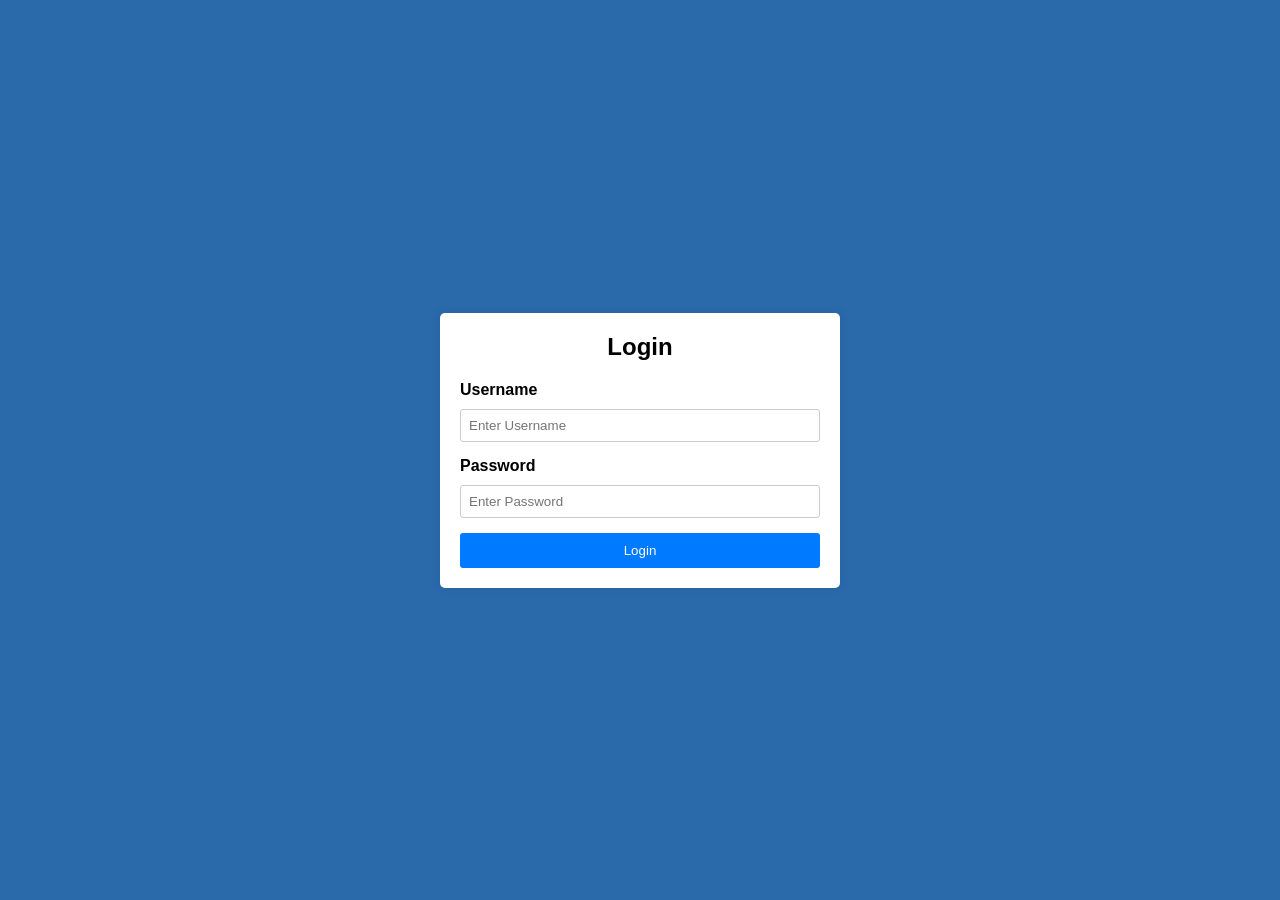
<file: www.finalistsporveturizm.com/login.html>
<!DOCTYPE html>
<html lang="en">

<head>
    <meta charset="UTF-8">
    <meta name="viewport" content="width=device-width, initial-scale=1.0">
    <title>Login Form</title>
    <link rel="stylesheet" href="assets/css/style1.css">

</head>

<body>
    <div class="login-container">
        <form action="Model/login.php" method="POST">
            <h2>Login</h2>
            <div class="input-group">
                <label for="username">Username</label>
                <input type="text" id="username" placeholder="Enter Username"  name="username" required>
            </div>
            <div class="input-group">
                <label for="password">Password</label>
                <input type="password" id="password" placeholder="Enter Password" name="password" required>
            </div>
            <button type="submit">Login</button>
        </form>
    </div>
</body>

</html>
</file>
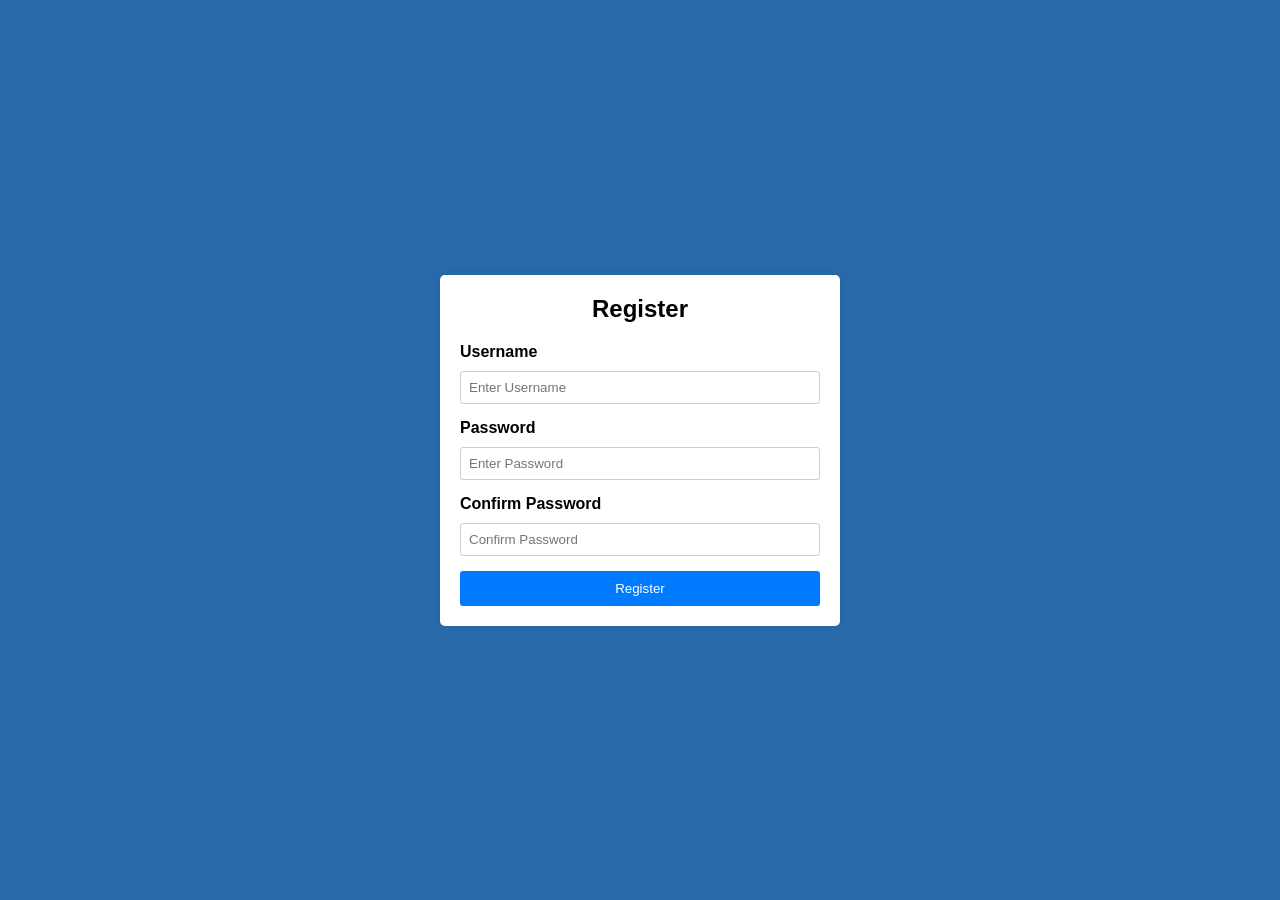
<file: www.finalistsporveturizm.com/register.html>
<!DOCTYPE html>
<html lang="en">

<head>
    <meta charset="UTF-8">
    <meta name="viewport" content="width=device-width, initial-scale=1.0">
    <title>Registration Form</title>
    <link rel="stylesheet" href="assets/css/style1.css">
</head>

<body>
    <div class="register-container">
        <form action="Model/register.php" method="POST">
            <h2>Register</h2>
            <div class="input-group">
                <label for="username">Username</label>
                <input type="text" id="username" placeholder="Enter Username" name="username" required>
            </div>
            <div class="input-group">
                <label for="password">Password</label>
                <input type="password" id="password" placeholder="Enter Password" name="password" required>
            </div>
            <div class="input-group">
                <label for="confirm_password">Confirm Password</label>
                <input type="password" id="confirm_password" placeholder="Confirm Password" name="confirm_password" required>
            </div>
            <button type="submit">Register</button>
        </form>
    </div>
</body>

</html>
</file>
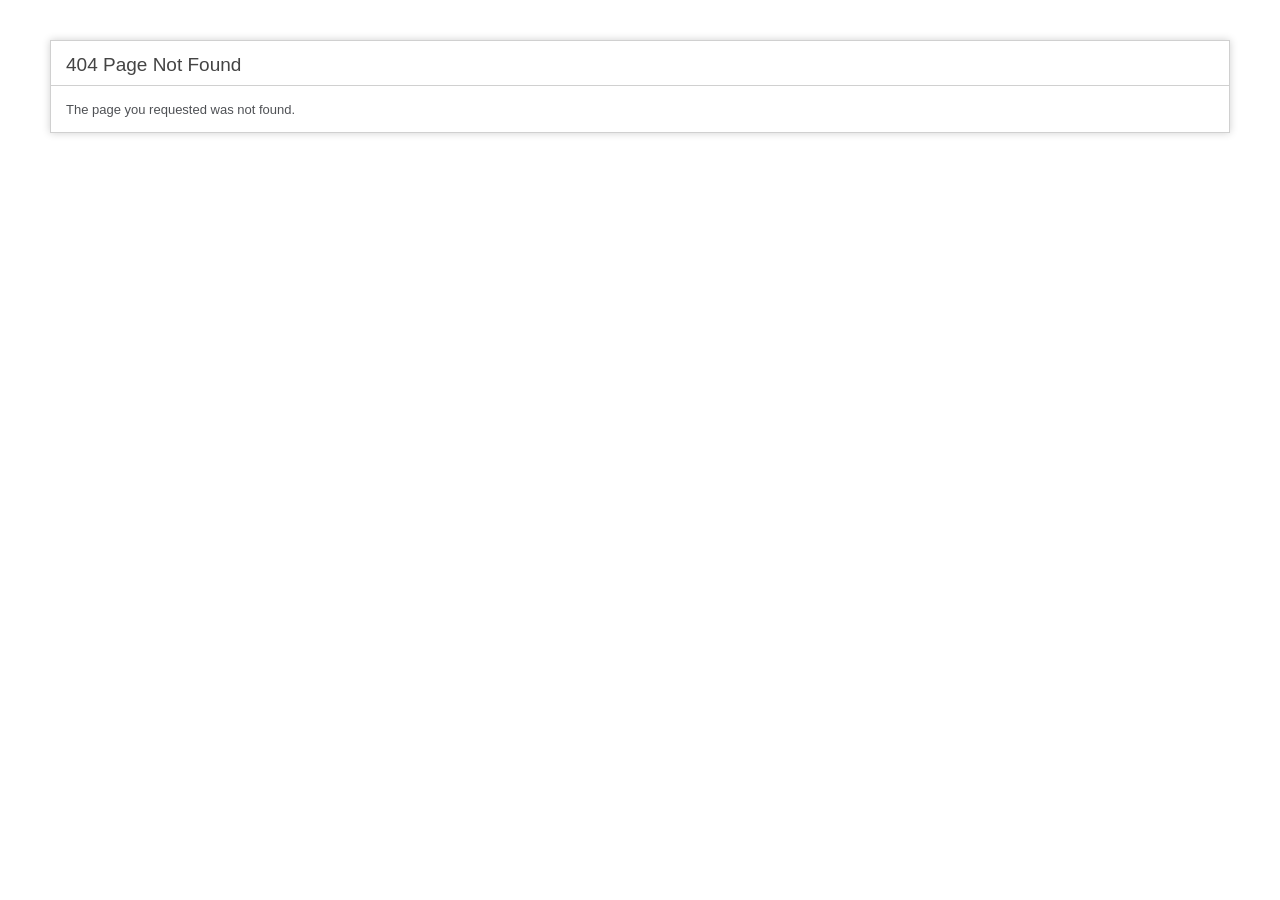
<file: www.finalistsporveturizm.com/assets/css/owl.video.play.html>
<!DOCTYPE html>
<html lang="en">
<head>
<meta charset="utf-8">
<title>404 Page Not Found</title>
<style type="text/css">

::selection { background-color: #E13300; color: white; }
::-moz-selection { background-color: #E13300; color: white; }

body {
	background-color: #fff;
	margin: 40px;
	font: 13px/20px normal Helvetica, Arial, sans-serif;
	color: #4F5155;
}

a {
	color: #003399;
	background-color: transparent;
	font-weight: normal;
}

h1 {
	color: #444;
	background-color: transparent;
	border-bottom: 1px solid #D0D0D0;
	font-size: 19px;
	font-weight: normal;
	margin: 0 0 14px 0;
	padding: 14px 15px 10px 15px;
}

code {
	font-family: Consolas, Monaco, Courier New, Courier, monospace;
	font-size: 12px;
	background-color: #f9f9f9;
	border: 1px solid #D0D0D0;
	color: #002166;
	display: block;
	margin: 14px 0 14px 0;
	padding: 12px 10px 12px 10px;
}

#container {
	margin: 10px;
	border: 1px solid #D0D0D0;
	box-shadow: 0 0 8px #D0D0D0;
}

p {
	margin: 12px 15px 12px 15px;
}
</style>
</head>
<body>
	<div id="container">
		<h1>404 Page Not Found</h1>
		<p>The page you requested was not found.</p>	</div>
</body>
</html>
</file>
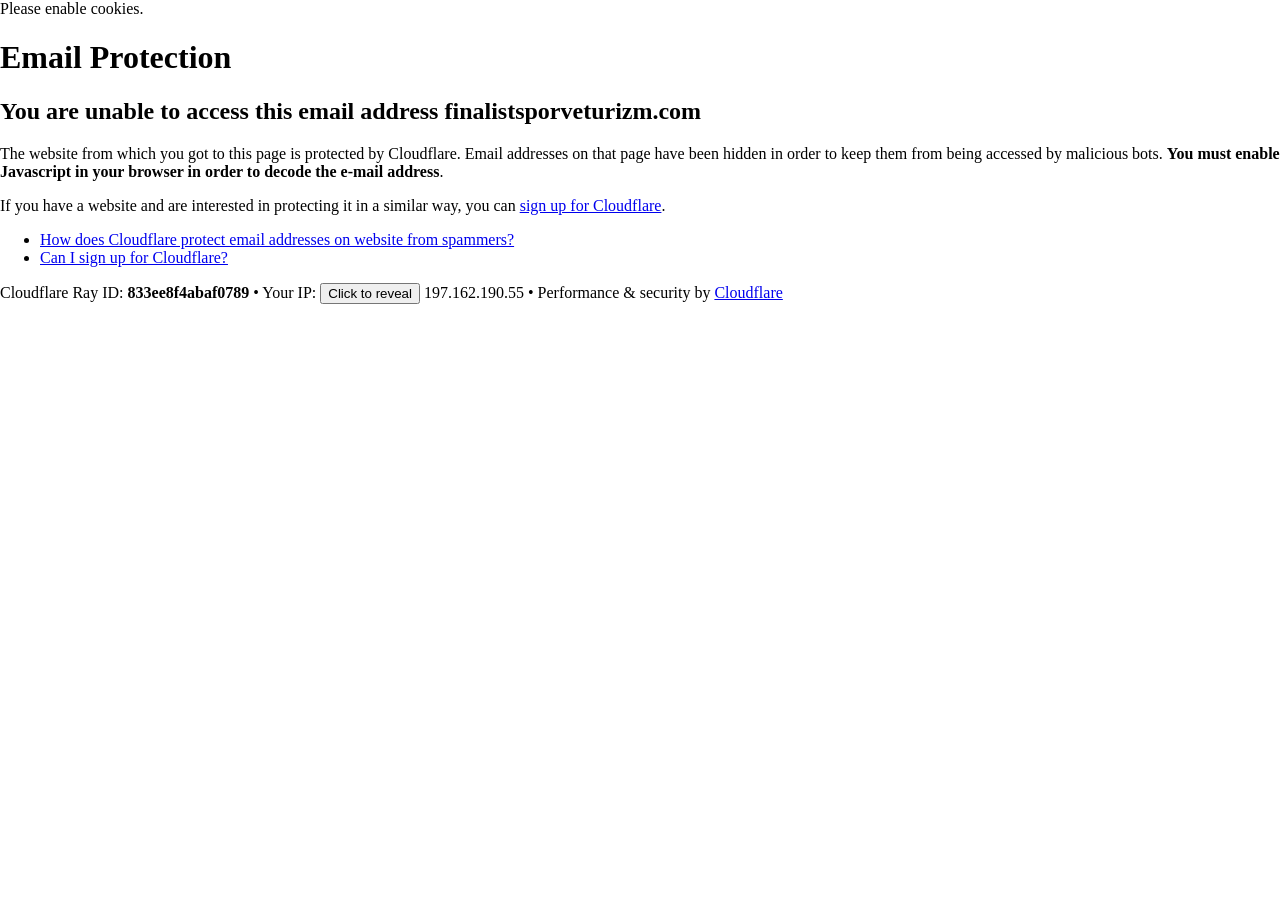
<file: www.finalistsporveturizm.com/cdn-cgi/l/email-protection.html>
<!DOCTYPE html>
<!--[if lt IE 7]> <html class="no-js ie6 oldie" lang="en-US"> <![endif]-->
<!--[if IE 7]>    <html class="no-js ie7 oldie" lang="en-US"> <![endif]-->
<!--[if IE 8]>    <html class="no-js ie8 oldie" lang="en-US"> <![endif]-->
<!--[if gt IE 8]><!--> <html class="no-js" lang="en-US"> <!--<![endif]-->

<!-- Mirrored from www.finalistsporveturizm.com/cdn-cgi/l/email-protection by HTTrack Website Copier/3.x [XR&CO'2014], Mon, 11 Dec 2023 15:56:00 GMT -->
<!-- Added by HTTrack --><meta http-equiv="content-type" content="text/html;charset=UTF-8" /><!-- /Added by HTTrack -->
<head>
<title>Email Protection | Cloudflare</title>
<meta charset="UTF-8" />
<meta http-equiv="Content-Type" content="text/html; charset=UTF-8" />
<meta http-equiv="X-UA-Compatible" content="IE=Edge" />
<meta name="robots" content="noindex, nofollow" />
<meta name="viewport" content="width=device-width,initial-scale=1" />
<link rel="stylesheet" id="cf_styles-css" href="https://www.finalistsporveturizm.com/cdn-cgi/styles/cf.errors.css" />
<!--[if lt IE 9]><link rel="stylesheet" id='cf_styles-ie-css' href="/cdn-cgi/styles/cf.errors.ie.css" /><![endif]-->
<style>body{margin:0;padding:0}</style>


<!--[if gte IE 10]><!-->
<script>
  if (!navigator.cookieEnabled) {
    window.addEventListener('DOMContentLoaded', function () {
      var cookieEl = document.getElementById('cookie-alert');
      cookieEl.style.display = 'block';
    })
  }
</script>
<!--<![endif]-->


</head>
<body>
  <div id="cf-wrapper">
    <div class="cf-alert cf-alert-error cf-cookie-error" id="cookie-alert" data-translate="enable_cookies">Please enable cookies.</div>
    <div id="cf-error-details" class="cf-error-details-wrapper">
      <div class="cf-wrapper cf-header cf-error-overview">
        <h1 data-translate="block_headline">Email Protection</h1>
        <h2 class="cf-subheadline"><span data-translate="unable_to_access">You are unable to access this email address</span> finalistsporveturizm.com</h2>
      </div><!-- /.header -->

      <div class="cf-section cf-wrapper">
        <div class="cf-columns two">
          <div class="cf-column">
            <p>The website from which you got to this page is protected by Cloudflare. Email addresses on that page have been hidden in order to keep them from being accessed by malicious bots. <strong>You must enable Javascript in your browser in order to decode the e-mail address</strong>.</p>
            <p>If you have a website and are interested in protecting it in a similar way, you can <a rel="noopener noreferrer" href="https://www.cloudflare.com/sign-up?utm_source=email_protection">sign up for Cloudflare</a>.</p>
          </div>

          <div class="cf-column">
            <div class="grid_4">
              <div class="rail">
                  <div class="panel">
                      <ul class="nobullets">
                        <li><a rel="noopener noreferrer" class="modal-link-faq" href="https://support.cloudflare.com/hc/en-us/articles/200170016-What-is-Email-Address-Obfuscation-">How does Cloudflare protect email addresses on website from spammers?</a></li>
                        <li><a rel="noopener noreferrer" class="modal-link-faq" href="https://support.cloudflare.com/hc/en-us/categories/200275218-Getting-Started">Can I sign up for Cloudflare?</a></li>
                    </ul>
                </div>
              </div>
            </div>
          </div>
        </div>
      </div><!-- /.section -->

      <div class="cf-error-footer cf-wrapper w-240 lg:w-full py-10 sm:py-4 sm:px-8 mx-auto text-center sm:text-left border-solid border-0 border-t border-gray-300">
  <p class="text-13">
    <span class="cf-footer-item sm:block sm:mb-1">Cloudflare Ray ID: <strong class="font-semibold">833ee8f4abaf0789</strong></span>
    <span class="cf-footer-separator sm:hidden">&bull;</span>
    <span id="cf-footer-item-ip" class="cf-footer-item hidden sm:block sm:mb-1">
      Your IP:
      <button type="button" id="cf-footer-ip-reveal" class="cf-footer-ip-reveal-btn">Click to reveal</button>
      <span class="hidden" id="cf-footer-ip">197.162.190.55</span>
      <span class="cf-footer-separator sm:hidden">&bull;</span>
    </span>
    <span class="cf-footer-item sm:block sm:mb-1"><span>Performance &amp; security by</span> <a rel="noopener noreferrer" href="https://www.cloudflare.com/5xx-error-landing" id="brand_link" target="_blank">Cloudflare</a></span>
    
  </p>
  <script>(function(){function d(){var b=a.getElementById("cf-footer-item-ip"),c=a.getElementById("cf-footer-ip-reveal");b&&"classList"in b&&(b.classList.remove("hidden"),c.addEventListener("click",function(){c.classList.add("hidden");a.getElementById("cf-footer-ip").classList.remove("hidden")}))}var a=document;document.addEventListener&&a.addEventListener("DOMContentLoaded",d)})();</script>
</div><!-- /.error-footer -->


    </div><!-- /#cf-error-details -->
  </div><!-- /#cf-wrapper -->

  <script>
  window._cf_translation = {};
  
  
</script>

</body>

<!-- Mirrored from www.finalistsporveturizm.com/cdn-cgi/l/email-protection by HTTrack Website Copier/3.x [XR&CO'2014], Mon, 11 Dec 2023 15:56:00 GMT -->
</html>
</file>
<file: www.finalistsporveturizm.com/assets/css/style1.css>
/* Basic reset */
* {
    margin: 0;
    padding: 0;
    box-sizing: border-box;
}

body {
    font-family: Arial, sans-serif;
    display: flex;
    justify-content: center;
    align-items: center;
    height: 100vh;
    background-color: #f4f4f4;
}

.login-container {
    background-color: #fff;
    padding: 20px;
    border-radius: 5px;
    box-shadow: 0 0 10px rgba(0, 0, 0, 0.1);
    max-width: 400px;
    width: 100%;
}

form {
    display: flex;
    flex-direction: column;
}

h2 {
    text-align: center;
    margin-bottom: 20px;
}

.input-group {
    margin-bottom: 15px;
}

label {
    font-weight: bold;
}

input {
    padding: 8px;
    border-radius: 3px;
    border: 1px solid #ccc;
    width: 100%;
    margin-top: 10px;
}

button {
    padding: 10px;
    border: none;
    border-radius: 3px;
    background-color: #007bff;
    color: #fff;
    cursor: pointer;
    transition: background-color 0.3s ease;
}

button:hover {
    background-color: #0056b3;
}
/* end login */
/* Basic reset */
* {
  margin: 0;
  padding: 0;
  box-sizing: border-box;
}

body {
  font-family: Arial, sans-serif;
  display: flex;
  justify-content: center;
  align-items: center;
  height: 100vh;
  background-color: #2a6aab;
}

.login-container,
.register-container {
  background-color: #fff;
  padding: 20px;
  border-radius: 5px;
  box-shadow: 0 0 10px rgba(0, 0, 0, 0.1);
  max-width: 400px;
  width: 100%;
}

form {
  display: flex;
  flex-direction: column;
}

h2 {
  text-align: center;
  margin-bottom: 20px;
}

.input-group {
  margin-bottom: 15px;
}

label {
  font-weight: bold;
}

input {
  padding: 8px;
  border-radius: 3px;
  border: 1px solid #ccc;
  width: 100%;
}

button {
  padding: 10px;
  border: none;
  border-radius: 3px;
  background-color: #007bff;
  color: #fff;
  cursor: pointer;
  transition: background-color 0.3s ease;
}

button:hover {
  background-color: #0056b3;
}
</file>
